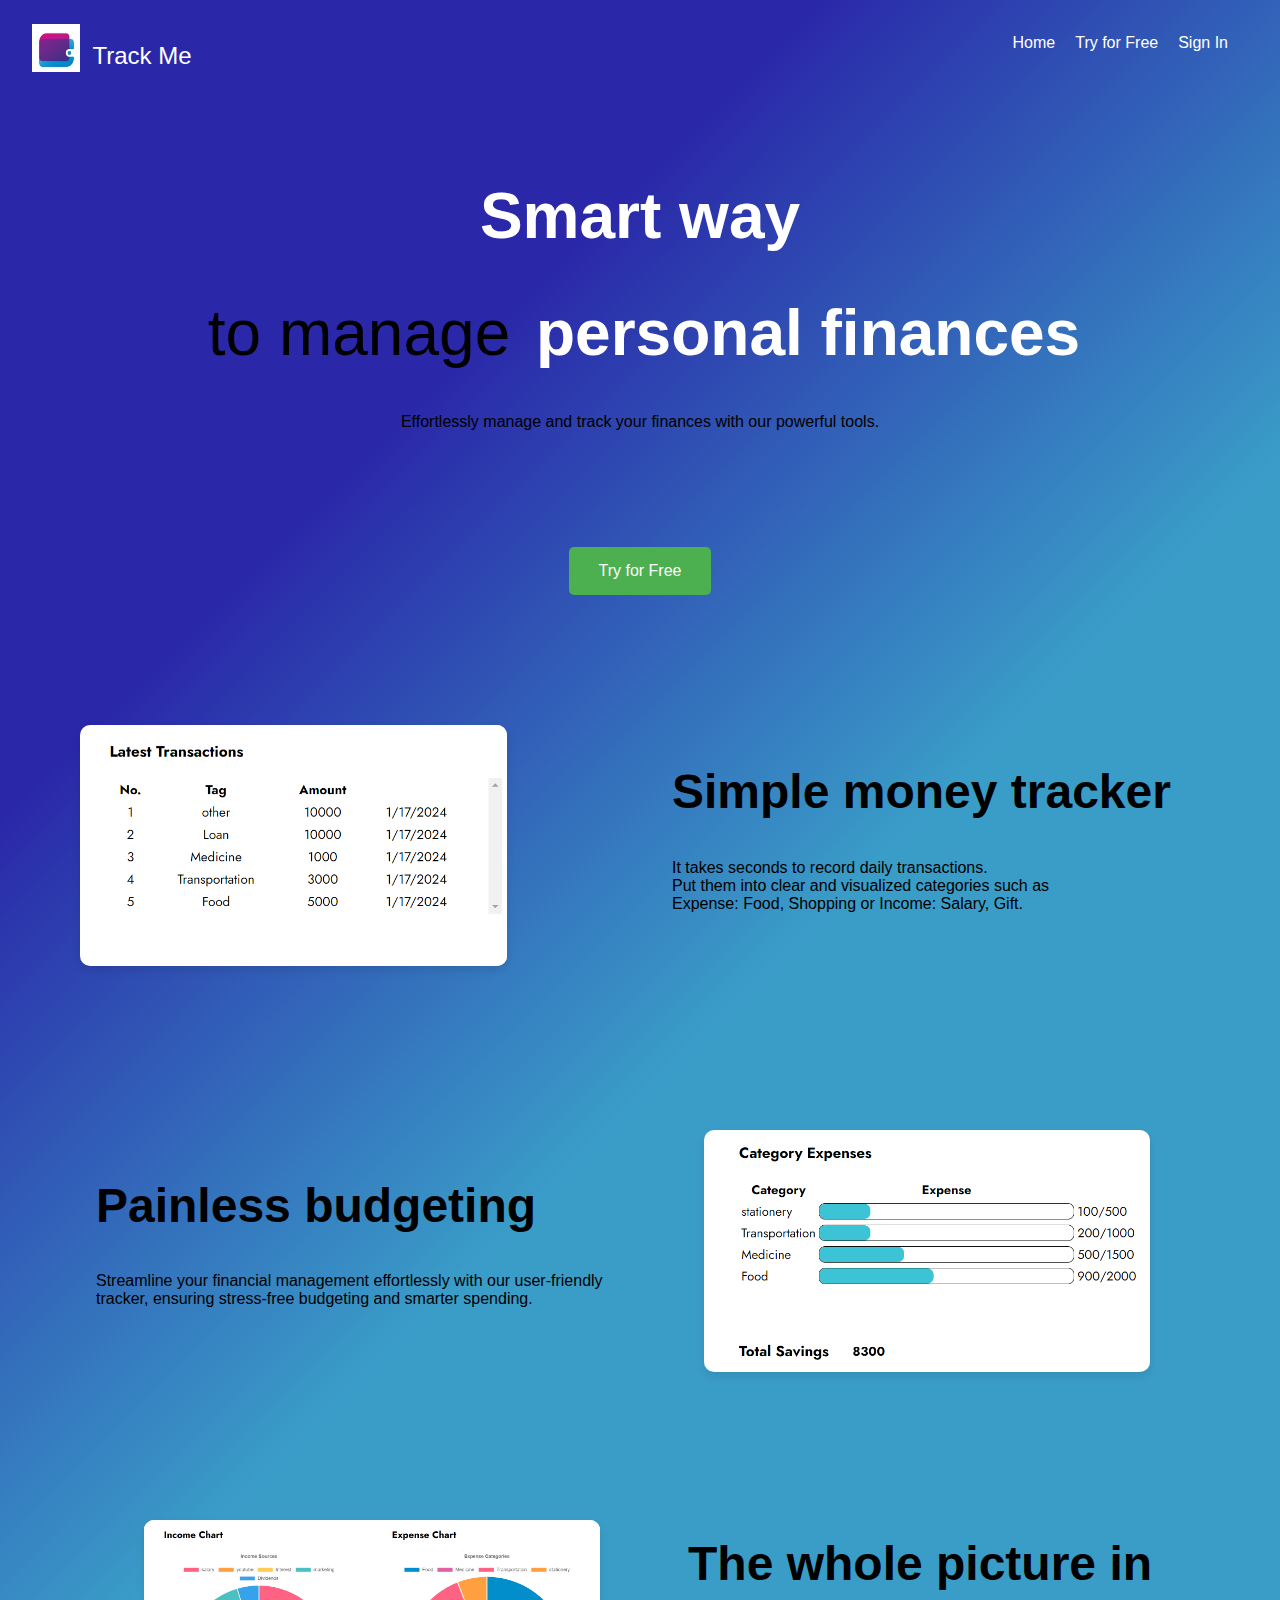
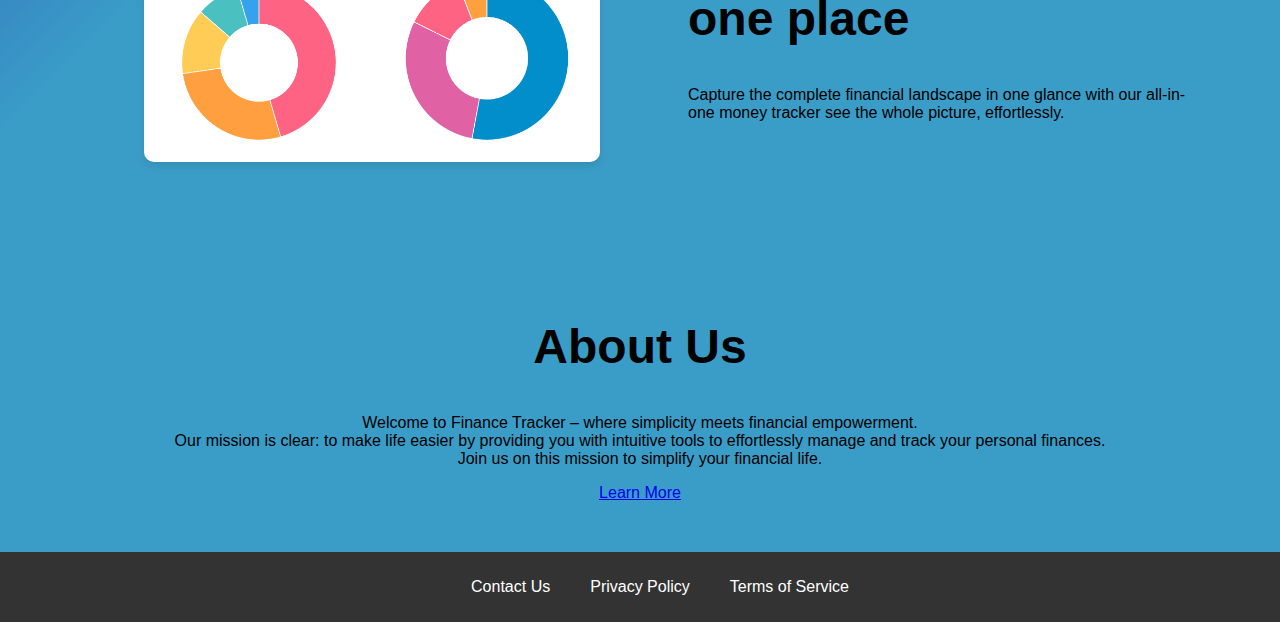
<file: index.html>
<!DOCTYPE html>
<html lang="en">
<head>
    <meta charset="UTF-8">
    <meta name="viewport" content="width=device-width, initial-scale=1.0">
    <title>Finance Tracker</title>
    <link rel="stylesheet" href="front_style.css">
</head>
<body>

<!-- Navigation Bar -->
<nav>
    <div class="logo">
        <img id="logo" src="./logo.png">
        <span style="font-size: 1.5rem;">Track Me</span>
    </div>
    <ul>
        <li class="active"><a href="#">Home</a></li>
        <li><a href="login.html">Try for Free</a></li>
        <li><a href="login.html" id="indexSignInBtn">Sign In</a></li>
    </ul>
</nav>

<!-- Header Section -->
<header>
    <h1 style="color: rgb(255, 255, 255);">Smart way </h1><h1> <span style="font-weight: 100;">to manage </span> <span style="color: rgb(255, 255, 255);"> personal finances </span></h1>
    <p>Effortlessly manage and track your finances with our powerful tools.</p>
</header>

<!-- Main Section -->
<section>
    <!-- <img src="finance-tracker-image.jpg" alt="Finance Tracker in Action"> -->
</section>

<!-- Call-to-Action Section -->

<div class="cta">
    <a href="login.html" class="try-for-free-btn">Try for Free</a>
</div>

<div class="row">
    <div class="columnimg1">
        <img src="Transaction@4x.png" alt="Image 1" id="img1">
    </div>
    <div class="columntext1">
        <h2>Simple money tracker</h2>
        <p>It takes seconds to record daily transactions. <br>
            Put them into clear and visualized categories such as
            <br> Expense: Food, Shopping or Income: Salary, Gift.</p>
    </div>
</div>

<div class="row">
    <div class="columntext2">

      <h2>Painless budgeting</h2> 
       <p>  Streamline your financial management effortlessly with our user-friendly tracker, ensuring stress-free budgeting and smarter spending.</p>
    </div>
    <div class="columnimg2">
        <img src="budget@4x.png" alt="Image 4" id="img2">
    </div>
</div>

<div class="row">
    <div class="columnimg3">
        <img src="REPORT@4x.png"  alt="Budjet" id="img3">
    </div>
    
    <div class="columntext3">
        <h2>The whole picture in one place</h2>
        <p>Capture the complete financial landscape in one glance with our all-in-one money tracker see the whole picture, effortlessly.</p>
    </div>
</div>

<!-- About Us Section -->
<section class="about-us">
    <h2>About Us</h2>
    <p>Welcome to Finance Tracker – where simplicity meets financial empowerment. <br>
        Our mission is clear: to make life easier by providing you with intuitive tools to effortlessly manage and track your personal finances.
        <br> Join us on this mission to simplify your financial life. 
        </p>
    <a href="#" class="learn-more-btn">Learn More</a>
</section>

<!-- Footer -->
<footer>
    <ul>
        <li><a href="#">Contact Us</a></li>
        <li><a href="#">Privacy Policy</a></li>
        <li><a href="#">Terms of Service</a></li>
    </ul>
</footer>

</body>
</html>
</file>
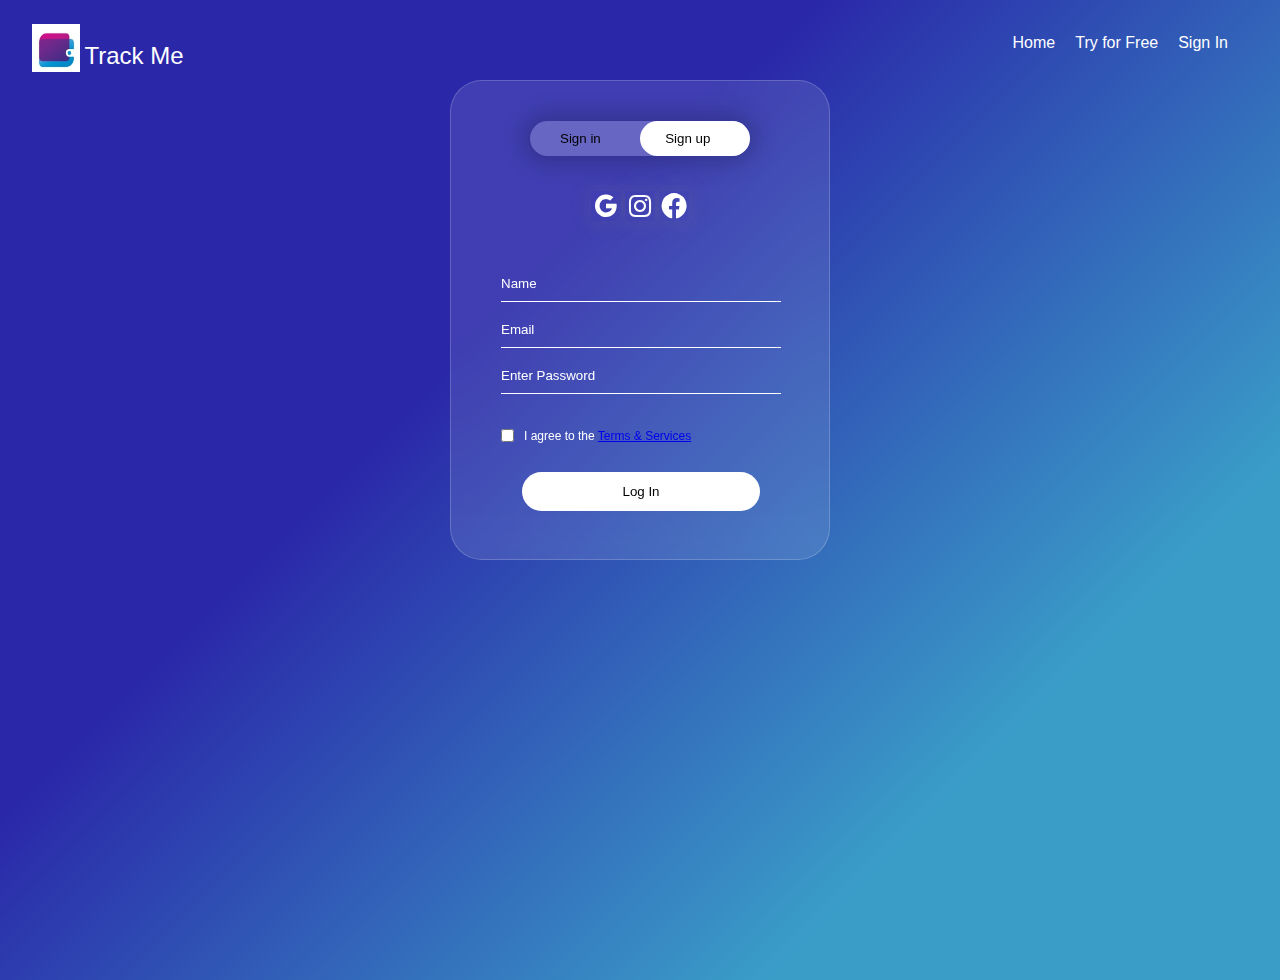
<file: login.html>
<!DOCTYPE html>
<html lang="en">
<head>
  <meta charset="UTF-8">
  <meta name="viewport" content="width=device-width, initial-scale=1.0">
  <title>Login</title>
  <link rel="stylesheet" href="login.css">
  <link rel="stylesheet" href="https://unpkg.com/boxicons@2.1.4/css/boxicons.min.css" rel="stylesheet">
  
</head>
<body>
  <nav>
    <div class="logo">
        <img id="logo" src="./logo.png">
        <span style="font-size: 1.5rem;">Track Me</span>
    </div>
    <ul>
        <li class="active"><a href="#">Home</a></li>
        <li><a href="login.html">Try for Free</a></li>
        <li><a href="login.html" id="indexSignInBtn">Sign In</a></li>
    </ul>
</nav>

  <div class="hero">
    <div class="form-box">
      <div class="button-box">
        <div id="btn"></div>
          <button type ="button"class ="toggle-btn" onclick="login()">Sign in</button>
          <button type ="button"class ="toggle-btn" id="myButton" onclick="register()">Sign up</button>
        
       </div>
        
        
        <form action="backend.html" id="login" class ="input-group">
          <input type="text" class="input-field" name="name" placeholder="Username" required>
          <input type="text" class="input-field" placeholder="Enter Password" required>
          <input type="checkbox" class ="check-box">
          <span class="span">Remember Password</span>
          <button type="submit" class="submit-btn">Log In</button>
        </form>
        <form action="backend.html" id="register" class ="input-group">
          <input type="text" class="input-field" id="username" name="name" placeholder="Name" required>
          <input type="email" class ="input-field" placeholder="Email">
          <input type="text" class="input-field" placeholder="Enter Password">
          <input type="checkbox" class="check-box">
          <span class="span">I agree to the <a href="#">Terms & Services</a></span>
          <button type="submit" class ="submit-btn" onclick="">Log In</button>
        </form>
        <div class="social-icons">
            <i class="bx bxl-google"></i>
            <i class="bx bxl-instagram"></i>
            <i class="bx bxl-facebook-circle"></i>
          </div>
    </div>
  </div>
  <script>
 window.onload = function() {
      // Get the button element by its ID
      var button = document.getElementById('myButton');

      // Trigger a click on the button
      button.click();
    };

    var log = document.getElementById("login")
    var reg = document.getElementById("register")
    var button = document.getElementById("btn")

    function register(){
      log.style.left = "-400px";
      reg.style.left = "50px"
      button.style.left = "110px"
    }

    function login(){
      log.style.left = "50px";
      reg.style.left = "450px";
      button.style.left = "0";
    }
  </script>
</body>
</html>
</file>
<file: front_style.css>
body {
    font-family: 'Arial', sans-serif;
    margin: 0;
    padding: 0;
    background: linear-gradient(135deg, rgb(42, 40, 169) 9.4%, rgb(58, 157, 200) 20%);
	background-size: 400% 400%;
	animation: gradient 10s ease infinite;
	height: 100vh;
}

h1 {
    font-size: 4rem;
}

h2{
    font-size: 3rem;
}

nav {
    /* background-color: #ffffff; */
    color: rgb(255, 255, 255);
    padding: 1rem 2rem;
    display: flex;
    justify-content: space-between;
    align-items: center;
    font-size: 1rem;
}

#logo {
    position: relative;
    top:0.5rem;
    width:3rem;
    height:3rem;
}

nav ul {
    list-style: none;
    display: flex;
}

span {
    margin :auto;
    display:inline-block;
    margin-left: 0.5rem;
}

nav ul li {
    margin-right: 20px;
}

nav a {
    text-decoration: none;
    color: rgb(255, 255, 255);
}

header {
    text-align: center;
    padding: 50px 20px;
    /* font-weight: 50; */
}

section img {
    width: 100%;
    height: auto;
}

.cta {
    text-align: center;
    margin: 50px 0;
}

.try-for-free-btn {
    display: inline-block;
    padding: 15px 30px;
    background-color: #4CAF50;
    color: white;
    text-decoration: none;
    border-radius: 5px;
    transition: transform 0.3s, background-color 0.3s; /* Add a smooth transition effect for both transform and background-color */
    cursor: pointer;
}
.try-for-free-btn:hover {
    transform: scale(1.02); 
}
.about-us {
    text-align: center;
    padding: 50px 20px;
}

footer {
    background-color: #333;
    color: white;
    text-align: center;
    padding: 10px 20px;
}

footer ul {
    list-style: none;
    display: flex;
    justify-content: center;
}

footer ul li {
    margin: 0 20px;
}

footer a {
    text-decoration: none;
    color: white;
}

.row {
    display: flex;

}

.columntext1{
    margin-top: 2rem;
    margin-right: 5rem;
    padding:1rem;
    padding-top: 3rem;
    justify-content:center ;
    flex: 0 0 40%;
}

.columntext2{
    padding:1rem;
    padding-top: 5.5rem;
    margin-left: 5rem;
    flex: 0 0 40%;
}
.columntext3{  
    padding-top: 2.5rem;
    margin-right: 5rem;
    flex: 0 0 40%;
}

.columnimg1 {
    margin: 5rem 0rem 5rem 5rem ;
   
}
.columnimg2 {
    margin: 5rem;
    
}
.columnimg3 {
    margin-left: 5rem;
}
.columnimg1:hover img {
    transform: scale(1.01); /* Scale the image on hover (you can adjust the scale factor) */
  }
  .columnimg2:hover img {
    transform: scale(1.01); /* Scale the image on hover (you can adjust the scale factor) */
  }
  .columnimg3:hover img {
    transform: scale(1.01); /* Scale the image on hover (you can adjust the scale factor) */
  }
#img1{
width: 70%;
height: auto;
box-shadow: 0 4px 8px rgba(0, 0, 0, 0.1);
border-radius: 10px;
padding-left: 1.5rem;
background-color: white;
}

#img2{
    width: 90%;
    height: auto;
    box-shadow: 0 4px 8px rgba(0, 0, 0, 0.1);
    border-radius: 10px;
}
#img3{
    width: 75%;
    height: auto;
    box-shadow: 0 4px 8px rgba(0, 0, 0, 0.1);
    border-radius: 10px;
    margin: 4rem 0rem 4rem 4rem;
    padding-bottom: 1rem;
    background-color: white;
}
@media screen and (min-width: 600px) {
    .column {
        flex: 0 0 48%;
        margin: 1%;
    }
}
</file>
<file: login.css>
body {
    font-family: 'Arial', sans-serif;
    margin: 0;
    padding: 0;
    
  
    background: linear-gradient(135deg, rgb(42, 40, 169) 9.4%, rgb(58, 157, 200) 20%);
	background-size: 400% 400%;
	
	min-height: 100vh;
    overflow: hidden;
}
nav {
    /* background-color: #ffffff; */
    color: rgb(255, 255, 255);
    padding: 1rem 2rem;
    display: flex;
    justify-content: space-between;
    align-items: center;
    font-size: 1rem;
}

#logo {
    position: relative;
    top:0.5rem;
    width:3rem;
    height:3rem;
}
nav ul {
    list-style: none;
    display: flex;
}



nav ul li {
    margin-right: 20px;
}

nav a {
    text-decoration: none;
    color: rgb(255, 255, 255);
}




*{
    padding: 0;
    margin: 0;
    box-sizing: border-box;
    font-family: 'Arial',sans-serif

}
.hero{
    height: 100%;
    width: 100%;
    position: absolute;
    top: 5em;
}
.form-box{
    width: 380px; ;
    height: 480px;
    position: relative;
    
    margin:   auto;
    background-color: rgba(255,255 , 255, 0.105);
    border: 1px solid rgba(255,255 , 255, 0.196);
    backdrop-filter:blur(20px);
    padding: 5px;
    border-radius: 2em;
    overflow: hidden;
}

.button-box{
    width:220px;
    margin:35px auto;
    position: relative;
    background-color: rgba(255,255 , 255, 0.209);
    box-shadow: 0 0 25px 5px #0000003b;
    border-radius: 30px;

}
.toggle-btn{
    padding : 10px 30px;
    cursor: pointer;
    background: transparent;
    border: 0;
    outline: none;
    position: relative;
    color :black;
    font-weight: 400;
    transition: 0.3s ease;
}
.toggle-btn:hover{
    transform: scale(1.1);
}
#btn{
    top:0;
    left:0;
    position: absolute;
    width :110px;
    height: 100%;
    background: white;
    border-radius: 30px;
    transition: 0.5s;
}
.social-icons{
    margin:30px auto;
    text-align: center;
}
.social-icons i{
   font-size: 30px;
   color: white;
    box-shadow: 0 0 20px 0 #7f7f7f3d;
    cursor: pointer;
    transition:0.2s ease;

}

.social-icons i:hover{
    transform :scale(1.2)
}
.input-group{
    top:180px;
    position: absolute;
    width: 280px;
    transition: .5s ease;
}
.input-field{
    width :100%;
    padding: 10px 0;
    margin: 5px 0;
    border-left: 0;
    border-top: 0;
    border-right: 0;
    border-bottom:1px solid white;
    outline: none;
    background: transparent;

}
.submit-btn{
    width:85%;
    padding:10px 30px;
    cursor: pointer;
    display: block;
    margin: auto;
    color: black;
    background:white;
    border: 0;
    outline: none;
    border-radius: 30px;
    border:2px solid transparent;
    transition:0.3s ease;

}

.submit-btn:hover{
    background-color: transparent;
    color: white;
    border: 2px solid white;

}
.check-box{
    margin:30px 10px 30px 0;
}
.span{
    color: #777 ;
    font-size: 12px;
    bottom:68px;
    position:absolute;
    color: white;
}
#login{
    left:450px;
}
#register{
    left: 50px;
}
input::placeholder{
    color: white;
}
.terms{
    color:white;
}
</file>
